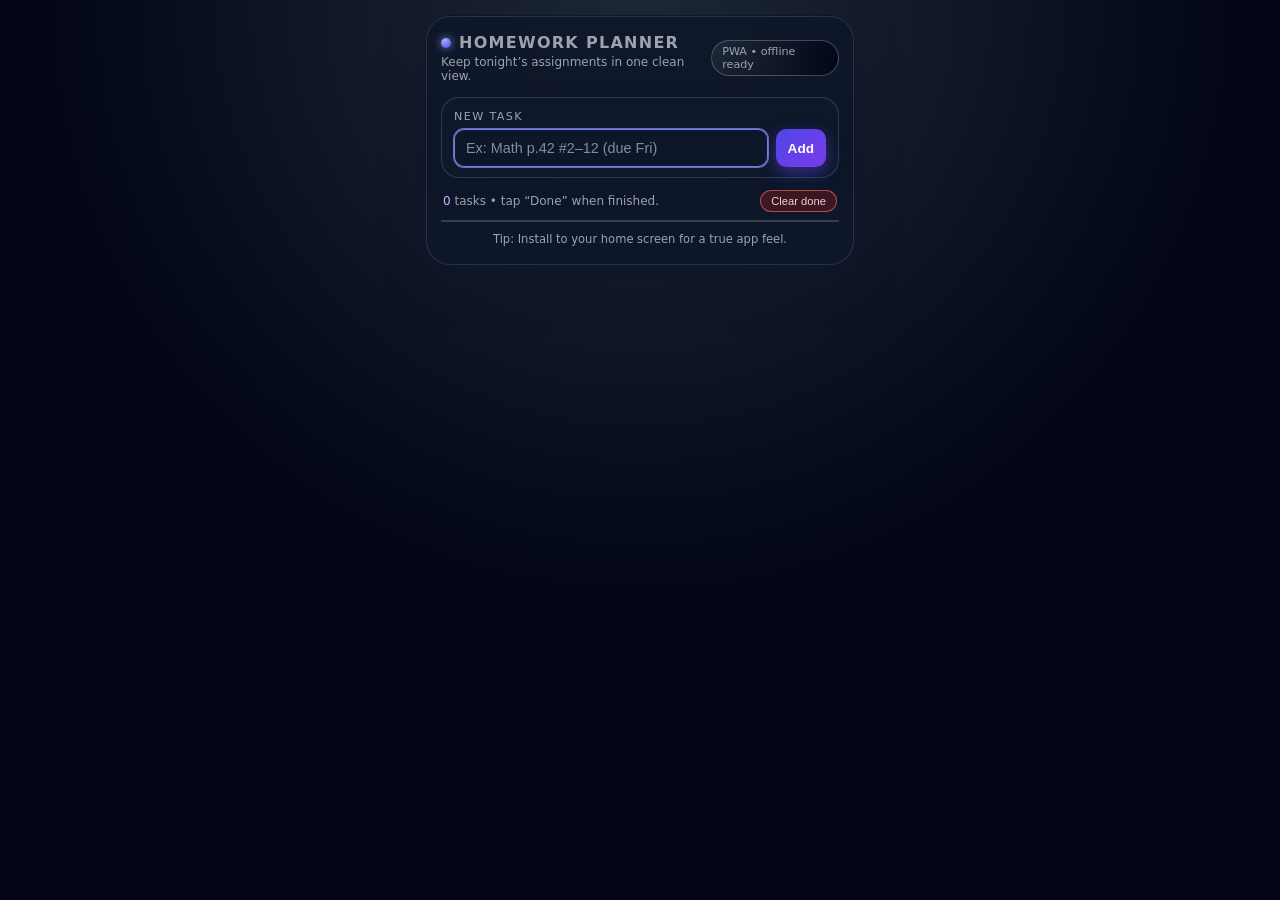
<file: planner.html>
<!DOCTYPE html>
<html lang="en">
<head>
  <meta charset="UTF-8">
  <meta name="viewport" content="width=device-width, initial-scale=1.0">
  <title>Homework Planner</title>

  <!-- PWA Manifest & Icons -->
  <link rel="manifest" href="./manifest.json">
  <meta name="theme-color" content="#111827">
  <meta name="apple-mobile-web-app-capable" content="yes">
  <meta name="apple-mobile-web-app-status-bar-style" content="black">
  <meta name="apple-mobile-web-app-title" content="Planner">
  <link rel="apple-touch-icon" href="./icon-512.png">

  <!-- Service Worker Registration -->
  <script>
    if ('serviceWorker' in navigator) {
      window.addEventListener('load', () => {
        navigator.serviceWorker.register('./sw.js').catch(() => {});
      });
    }
  </script>

  <style>
    :root {
      --bg: #020617;
      --card: #0f172a;
      --card-light: #111827;
      --accent: #4f46e5;
      --accent-soft: rgba(79, 70, 229, 0.15);
      --danger: #ef4444;
      --text-main: #e5e7eb;
      --text-soft: #9ca3af;
      --radius-lg: 18px;
      --radius-sm: 10px;
    }

    * {
      box-sizing: border-box;
      margin: 0;
      padding: 0;
    }

    body {
      font-family: system-ui, -apple-system, BlinkMacSystemFont, "Segoe UI", sans-serif;
      background: radial-gradient(circle at top, #1f2937 0, #020617 55%);
      color: var(--text-main);
      min-height: 100vh;
      display: flex;
      justify-content: center;
      align-items: stretch;
    }

    .app {
      width: 100%;
      max-width: 460px;
      padding: 16px 16px 24px;
    }

    .shell {
      background: rgba(15, 23, 42, 0.92);
      border-radius: 24px;
      border: 1px solid rgba(148, 163, 184, 0.2);
      box-shadow:
        0 18px 40px rgba(15, 23, 42, 0.8),
        0 0 0 1px rgba(15, 23, 42, 0.9);
      padding: 16px 14px 18px;
      backdrop-filter: blur(20px);
    }

    .header {
      display: flex;
      align-items: center;
      justify-content: space-between;
      margin-bottom: 14px;
    }

    .title-block {
      display: flex;
      flex-direction: column;
      gap: 3px;
    }

    .title-row {
      display: flex;
      align-items: center;
      gap: 8px;
    }

    .app-dot {
      width: 10px;
      height: 10px;
      border-radius: 999px;
      background: radial-gradient(circle at 30% 20%, #a5b4fc, #4f46e5);
      box-shadow: 0 0 8px rgba(129, 140, 248, 0.9);
    }

    h1 {
      font-size: 1rem;
      letter-spacing: 0.08em;
      text-transform: uppercase;
      color: var(--text-soft);
    }

    .subtitle {
      font-size: 0.75rem;
      color: var(--text-soft);
    }

    .pill {
      font-size: 0.7rem;
      padding: 4px 10px;
      border-radius: 999px;
      border: 1px solid rgba(148, 163, 184, 0.4);
      background: radial-gradient(circle at top left, #1f2937, #020617);
      color: var(--text-soft);
    }

    .input-card {
      background: var(--card);
      border-radius: var(--radius-lg);
      padding: 12px 12px 10px;
      border: 1px solid rgba(148, 163, 184, 0.25);
      box-shadow: 0 8px 18px rgba(15, 23, 42, 0.6);
      margin-bottom: 12px;
    }

    .input-label {
      font-size: 0.7rem;
      text-transform: uppercase;
      letter-spacing: 0.12em;
      color: var(--text-soft);
      margin-bottom: 6px;
    }

    .input-row {
      display: flex;
      gap: 8px;
    }

    .input-row input {
      flex: 1;
      padding: 10px 11px;
      border-radius: var(--radius-sm);
      border: 1px solid rgba(148, 163, 184, 0.35);
      background: rgba(15, 23, 42, 0.9);
      color: var(--text-main);
      font-size: 0.9rem;
      outline: none;
    }

    .input-row input::placeholder {
      color: rgba(148, 163, 184, 0.85);
    }

    .input-row input:focus {
      border-color: rgba(129, 140, 248, 0.9);
      box-shadow: 0 0 0 1px rgba(129, 140, 248, 0.75);
    }

    .add-btn {
      padding: 0 12px;
      border-radius: var(--radius-sm);
      border: none;
      background: linear-gradient(135deg, #4f46e5, #7c3aed);
      color: white;
      font-size: 0.85rem;
      font-weight: 600;
      display: flex;
      align-items: center;
      justify-content: center;
      cursor: pointer;
      white-space: nowrap;
      box-shadow: 0 6px 16px rgba(79, 70, 229, 0.5);
    }

    .add-btn:active {
      transform: translateY(1px);
      box-shadow: 0 3px 10px rgba(79, 70, 229, 0.4);
    }

    .meta-row {
      display: flex;
      justify-content: space-between;
      align-items: center;
      margin-bottom: 8px;
      padding: 0 2px;
    }

    .meta-left {
      font-size: 0.75rem;
      color: var(--text-soft);
    }

    .meta-em {
      color: #c4b5fd;
      font-weight: 500;
    }

    .clear-btn {
      font-size: 0.7rem;
      padding: 4px 10px;
      border-radius: 999px;
      border: 1px solid rgba(248, 113, 113, 0.6);
      background: rgba(127, 29, 29, 0.4);
      color: #fecaca;
      cursor: pointer;
    }

    .list-card {
      background: var(--card-light);
      border-radius: var(--radius-lg);
      border: 1px solid rgba(75, 85, 99, 0.6);
      max-height: 60vh;
      overflow-y: auto;
      scrollbar-width: thin;
      scrollbar-color: rgba(55, 65, 81, 0.9) transparent;
    }

    .list-card::-webkit-scrollbar {
      width: 6px;
    }
    .list-card::-webkit-scrollbar-thumb {
      background: rgba(55, 65, 81, 0.9);
      border-radius: 999px;
    }

    ul {
      list-style: none;
    }

    li {
      display: flex;
      justify-content: space-between;
      align-items: center;
      gap: 10px;
      padding: 11px 12px;
      border-bottom: 1px solid rgba(55, 65, 81, 0.7);
    }

    li:last-child {
      border-bottom: none;
    }

    .task-main {
      flex: 1;
      display: flex;
      align-items: center;
      gap: 9px;
    }

    .status-dot {
      width: 8px;
      height: 8px;
      border-radius: 999px;
      box-shadow: 0 0 0 4px rgba(34, 197, 94, 0);
      transition: all 0.18s ease;
    }

    .status-dot.active {
      background: #22c55e;
      box-shadow: 0 0 0 4px rgba(34, 197, 94, 0.2);
    }

    .status-dot.inactive {
      background: #6b7280;
    }

    .task-text {
      font-size: 0.88rem;
      line-height: 1.3;
      color: var(--text-main);
      word-break: break-word;
    }

    .task-text.completed {
      text-decoration: line-through;
      color: rgba(156, 163, 175, 0.85);
    }

    .task-controls {
      display: flex;
      align-items: center;
      gap: 6px;
      font-size: 0.78rem;
    }

    .task-controls label {
      display: inline-flex;
      align-items: center;
      gap: 4px;
      color: var(--text-soft);
    }

    .task-controls input[type="checkbox"] {
      accent-color: #4ade80;
      width: 14px;
      height: 14px;
    }

    .delete-btn {
      border: none;
      padding: 4px 7px;
      border-radius: 8px;
      background: rgba(239, 68, 68, 0.12);
      color: #fecaca;
      cursor: pointer;
      font-size: 0.8rem;
    }

    .footer-hint {
      margin-top: 10px;
      text-align: center;
      font-size: 0.72rem;
      color: var(--text-soft);
    }

    @media (max-width: 480px) {
      .shell {
        border-radius: 20px;
        padding: 14px 12px 16px;
      }
      .input-row {
        flex-direction: column;
      }
      .add-btn {
        width: 100%;
        padding: 9px 0;
      }
    }
  </style>
</head>
<body>
  <div class="app">
    <div class="shell">
      <header class="header">
        <div class="title-block">
          <div class="title-row">
            <div class="app-dot"></div>
            <h1>Homework planner</h1>
          </div>
          <span class="subtitle">Keep tonight’s assignments in one clean view.</span>
        </div>
        <div class="pill">PWA • offline ready</div>
      </header>

      <section class="input-card">
        <div class="input-label">New task</div>
        <div class="input-row">
          <input id="taskInput" placeholder="Ex: Math p.42 #2–12 (due Fri)" />
          <button class="add-btn" onclick="addTask()">Add</button>
        </div>
      </section>

      <div class="meta-row">
        <div class="meta-left">
          <span id="taskCount" class="meta-em">0</span> tasks • tap “Done” when finished.
        </div>
        <button class="clear-btn" onclick="clearCompleted()">Clear done</button>
      </div>

      <section class="list-card">
        <ul id="taskList"></ul>
      </section>

      <p class="footer-hint">Tip: Install to your home screen for a true app feel.</p>
    </div>
  </div>

  <script>
    let tasks = JSON.parse(localStorage.getItem('planner-tasks')) || [];
    const taskList = document.getElementById('taskList');
    const taskInput = document.getElementById('taskInput');
    const taskCount = document.getElementById('taskCount');

    function updateCount() {
      taskCount.textContent = tasks.length;
    }

    function renderTasks() {
      taskList.innerHTML = '';
      tasks.forEach((task, index) => {
        const li = document.createElement('li');
        li.innerHTML = `
          <div class="task-main">
            <span class="status-dot ${task.completed ? 'inactive' : 'active'}"></span>
            <span class="task-text ${task.completed ? 'completed' : ''}">${task.text}</span>
          </div>
          <div class="task-controls">
            <label>
              <input type="checkbox" ${task.completed ? 'checked' : ''} onchange="toggleTask(${index})">
              Done
            </label>
            <button class="delete-btn" onclick="deleteTask(${index})">✕</button>
          </div>
        `;
        taskList.appendChild(li);
      });
      localStorage.setItem('planner-tasks', JSON.stringify(tasks));
      updateCount();
    }

    function addTask() {
      const text = taskInput.value.trim();
      if (text) {
        tasks.unshift({ text, completed: false });
        taskInput.value = '';
        renderTasks();
      }
    }

    function toggleTask(index) {
      tasks[index].completed = !tasks[index].completed;
      renderTasks();
    }

    function deleteTask(index) {
      tasks.splice(index, 1);
      renderTasks();
    }

    function clearCompleted() {
      tasks = tasks.filter(task => !task.completed);
      renderTasks();
    }

    taskInput.addEventListener('keypress', (e) => {
      if (e.key === 'Enter') addTask();
    });

    window.addEventListener('load', () => {
      taskInput.focus();
      renderTasks();
    });
  </script>
</body>
</html>
</file>
